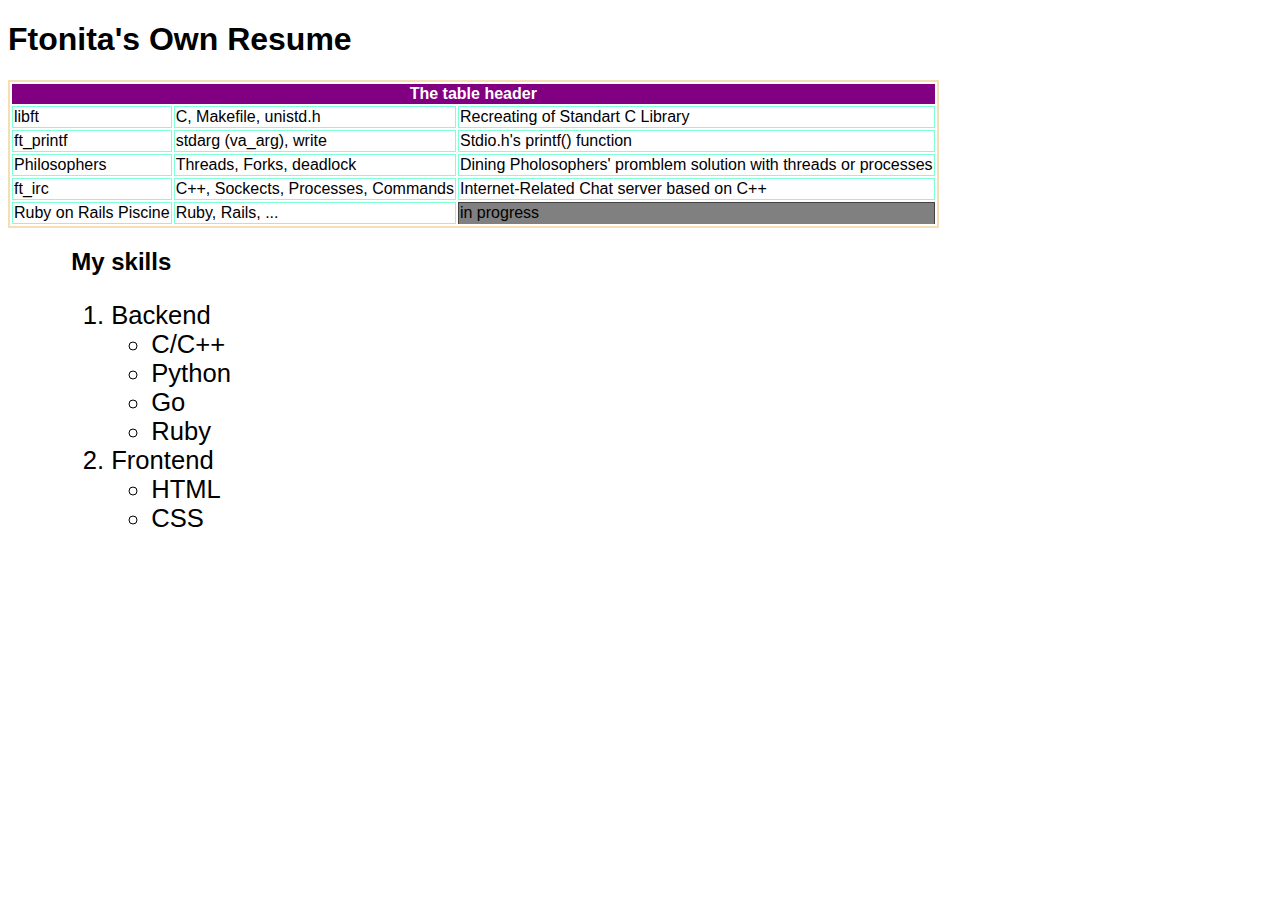
<file: d00/ex01/cv.html>
<!doctype html>

<html lang="en">
<head>
  <meta charset="utf-8">
  <meta name="viewport" content="width=device-width, initial-scale=1">

  <title>Ftonita's Own Resume</title>

  <link rel="stylesheet" href="styles.css">

</head>

<body>
  <h1>Ftonita's Own Resume</h1>
  <div class="content">
  <table>
    <thead>
        <tr>
            <th colspan="3">The table header</th>
        </tr>
    </thead>
    <tbody>
        <tr>
            <td>libft</td>
            <td>C, Makefile, unistd.h</td>
			<td>Recreating of Standart C Library</td>
        </tr>
		<tr>
            <td>ft_printf</td>
            <td>stdarg (va_arg), write</td>
			<td>Stdio.h's printf() function</td>
        </tr>
		<tr>
            <td>Philosophers</td>
            <td>Threads, Forks, deadlock</td>
			<td>Dining Pholosophers' promblem solution with threads or processes</td>
        </tr>
		<tr>
            <td>ft_irc</td>
            <td>C++, Sockects, Processes, Commands</td>
			<td>Internet-Related Chat server based on C++</td>
        </tr>
		<tr>
            <td>Ruby on Rails Piscine</td>
            <td>Ruby, Rails, ...</td>
			<td id="spec">in progress</td>
        </tr>
    </tbody>
  </table>
</div>

<h2 style="margin-left: 5%; font-family: Verdana, Geneva, Tahoma, sans-serif">My skills</h2>

<div style="margin-left: 5%; font-family:Verdana, Geneva, Tahoma, sans-serif; font-size: 2vw;">
<ol>
	<li>Backend
		<ul>
			<li>C/C++</li>
			<li>Python</li>
			<li>Go</li>
			<li>Ruby</li>
		</ul>
	</li>
	<li>Frontend
		<ul>
			<li>HTML</li>
			<li>CSS</li>
		</ul>
	</li>
</ol>
</div>

</body>
</html>
</file>
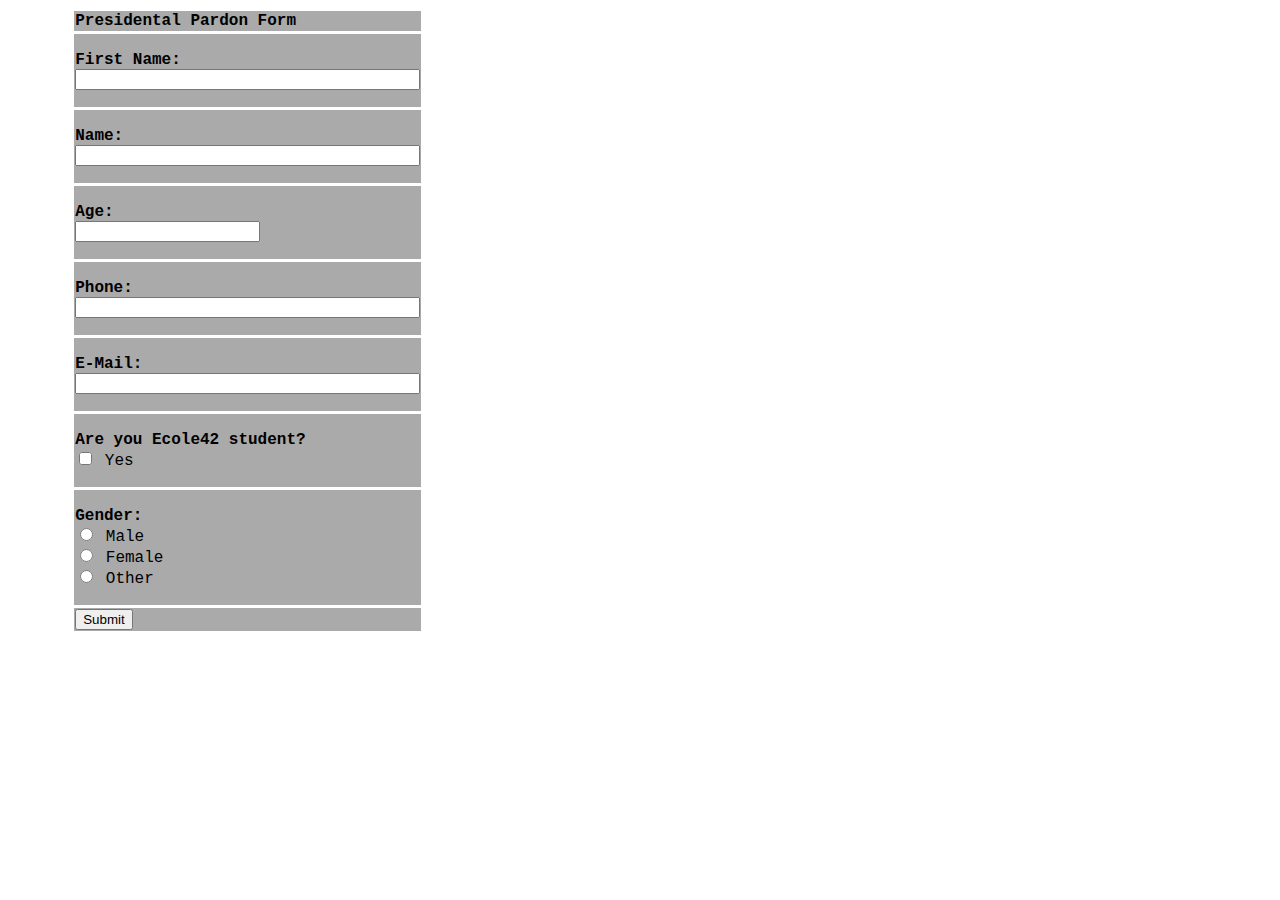
<file: d00/ex02/form.html>
<!doctype html>

<html lang="en">
<head>
  <meta charset="utf-8">
  <meta name="viewport" content="width=device-width, initial-scale=1">

  <title>Presidental Pardon Form</title>

  <link rel="stylesheet" href="styles.css">

</head>

<body>
	<div class="form">
	<table>
		<thead>
		<tr><td>
			<b>Presidental Pardon Form</b>
		</td></tr>
		</thead>
	<tbody>
		<tr><td>
			<p><b>First Name:</b><br>
			<input type="text" id="firstname" size="40">
		</td></tr>
		<tr><td>
			<p><b>Name:</b><br>
			<input type="text" id="name" size="40">
		</td></tr>
		<tr><td>
			<p><b>Age:</b><br>
			<input type="number" id="age" size="40">
		</td></tr>
		<tr><td>
			<p><b>Phone:</b><br>
			<input type="phone" id="phone"  size="40">
		</td></tr>
		<tr><td>
			<p><b>E-Mail:</b><br>
			<input type="email" id="email" size="40">
		</td></tr>
		<tr><td>
			<p><b>Are you Ecole42 student?</b><Br>
			<input type="checkbox" id="student"> Yes<Br>
		</td></tr>
		<tr><td>
			<p><b>Gender:</b><Br>
			<input type="radio" id="gender_male" value="Male"> Male<Br>
			<input type="radio" id="gender_female" value="Female"> Female<Br>
			<input type="radio" id="gender_other" value="Other"> Other<Br>
		</td></tr>
	</tbody>
	<tfoot>
        <tr>
            <td style="align: center">
				<input type="button" onclick="displayFormContents()" value="Submit"><Br>
			</td>
		</tr>
	</table>
	</div>

	
<script src="popup.js"></script>
</body>
</html>
</file>
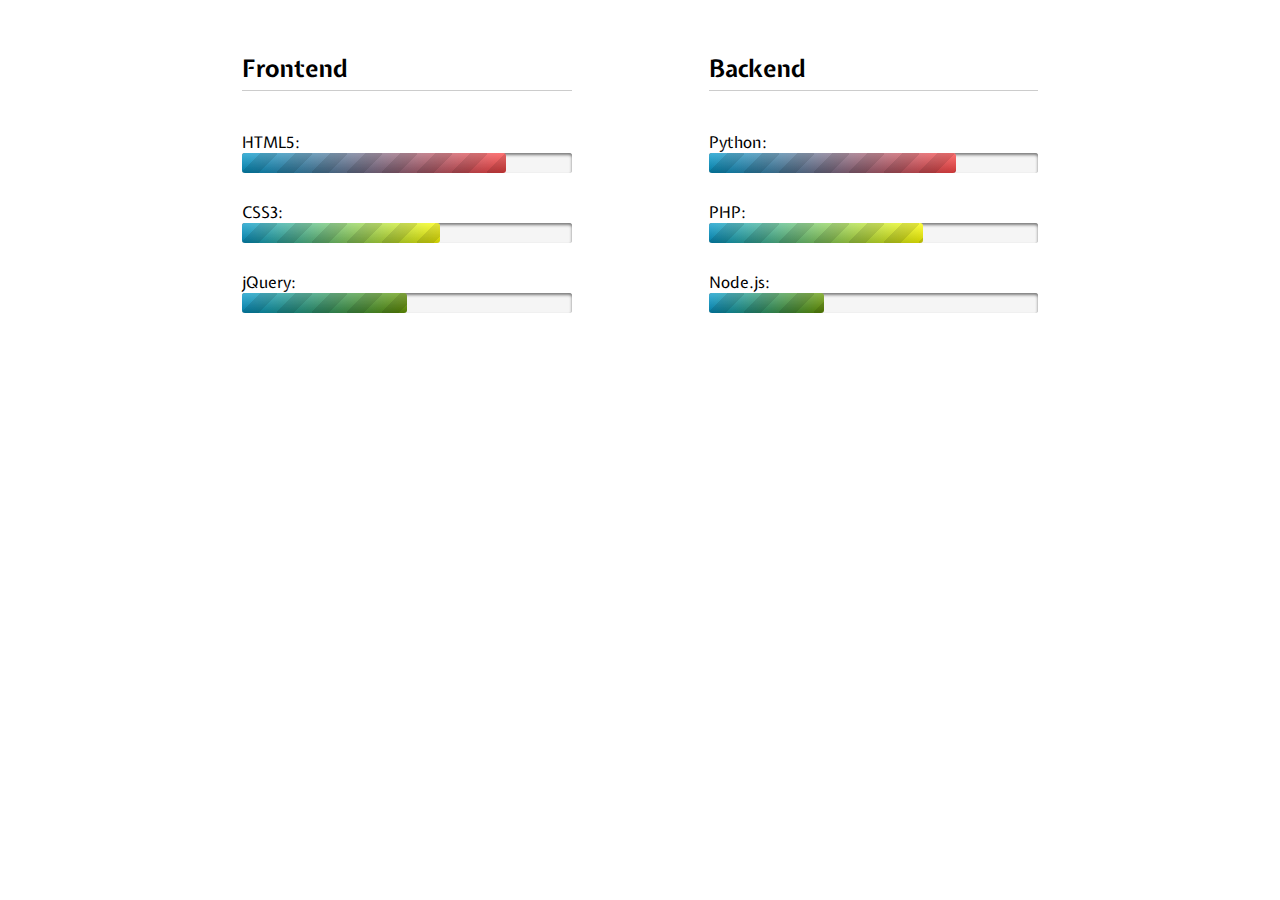
<file: d00/ex03/copy.html>
<!doctype html>

<html lang="en">
<head>
  <meta charset="utf-8">
  <meta name="viewport" content="width=device-width, initial-scale=1">

  <title>Web Page Replicating</title>

  <link rel="stylesheet" href="style.css">

</head>

<body>

<table>
	<tHead>
		<tr>
			<td style="width: 35ch"><h2>Frontend</h2></td>
			<td style="width: 15ch"></td>
			<td style="width: 35ch"><h2>Backend</h2></td>
		<tr>
	</tHead>
	<tr>
		<td style="width: 35ch"><label for="html5">HTML5:</label>
			<progress class="html5" id="html5" max="100" value="80"> 80% </progress></td>
		<td style="width: 15ch"></td>
		<td style="width: 35ch"><label for="python">Python:</label>
			<progress class="python" id="python" max="100" value="75"> 75% </progress></td>	
	</tr>

	<tr>
		<td style="width: 35ch"><label for="css3">CSS3:</label>
			<progress class="css3" id="css3" max="100" value="60"> 60% </progress></td>
		<td style="width: 15ch"></td>
		<td style="width: 35ch"><label for="php">PHP:</label>
			<progress class="php" id="php" max="100" value="65"> 65% </progress></td>	
	</tr>

	<tr>
		<td style="width: 35ch"><label for="jquery">jQuery:</label>
			<progress class="jquery" id="jquery" max="100" value="50"> 50% </progress></td>
		<td style="width: 15ch"></td>
		<td style="width: 35ch"><label for="node-js">Node.js:</label>
			<progress class="node-js" id="nodejs" max="100" value="35"> 35% </progress></td>	
	</tr>

</table>
</body>
</html>
</file>
<file: d00/ex01/styles.css>
h1 {
	font-family: Verdana, Geneva, Tahoma, sans-serif;
}
table {
	border: 2px solid;
	border-color: wheat;
	font-family:Verdana, Geneva, Tahoma, sans-serif;
}

td {
    border: 1px solid;
	border-color: aquamarine;
}

thead,
tfoot {
    background-color: #810081;
    color: #fff;
}

#spec{
	border-color: #424242;
	border-bottom: 1px;
	background-color: grey;
}
</file>
<file: d00/ex02/styles.css>
h1 {
	font-family: 'Courier New', Courier, monospace;
	margin-left: 5%;
}

form {
	font-family: 'Courier New', Courier, monospace;
	text-align: center;
}

table, tr, td, thead, tbody{
	margin-left: 5%;
	border-collapse: collapse;
	border: 3px solid #ffffff;
	background-color: #aaaaaa;
	font-family: 'Courier New', Courier, monospace;
}
</file>
<file: d00/ex03/style.css>
@import url(http://fonts.googleapis.com/css?family=Expletus+Sans);

/* Basic resets */

* {
	margin:0; padding:0;
	box-sizing: border-box;
}

body {
margin: 50px auto 0;
max-width: 800px;

font-family: "Expletus Sans", sans-serif;
}

li {

	width: 50%;
	float: left;
	list-style-type: none;

	padding-right: 5.3333333%;
}

li:nth-child(even) { margin-bottom: 5em;}

h2 {
	margin: 0 0 1.5em;
	border-bottom: 1px solid #ccc;

	padding: 0 0 .25em;
}

/* Styling an indeterminate progress bar */

progress:not(value) {
	/* Add your styles here. As part of this walkthrough we will focus only on determinate progress bars. */
}

/* Styling the determinate progress element */

progress[value] {
	/* Get rid of the default appearance */
	appearance: none;

	/* This unfortunately leaves a trail of border behind in Firefox and Opera. We can remove that by setting the border to none. */
	border: none;

	/* Add dimensions */
	width: 100%; height: 20px;

	/* Although firefox doesn't provide any additional pseudo class to style the progress element container, any style applied here works on the container. */
	  background-color: whiteSmoke;
	  border-radius: 3px;
	  box-shadow: 0 2px 3px rgba(0,0,0,.5) inset;

	/* Of all IE, only IE10 supports progress element that too partially. It only allows to change the background-color of the progress value using the 'color' attribute. */
	color: royalblue;

	position: relative;
	margin: 0 0 1.5em;
}

/*
Webkit browsers provide two pseudo classes that can be use to style HTML5 progress element.
-webkit-progress-bar -> To style the progress element container
-webkit-progress-value -> To style the progress element value.
*/

progress[value]::-webkit-progress-bar {
	background-color: whiteSmoke;
	border-radius: 3px;
	box-shadow: 0 2px 3px rgba(0,0,0,.5) inset;
}

progress[value]::-webkit-progress-value {
	position: relative;

	background-size: 35px 20px, 100% 100%, 100% 100%;
	border-radius:3px;

	/* Let's animate this */
	animation: animate-stripes 5s linear infinite;
}

@keyframes animate-stripes { 100% { background-position: -100px 0; } }

/* Let's spice up things little bit by using pseudo elements. */

progress[value]::-webkit-progress-value:after {
	/* Only webkit/blink browsers understand pseudo elements on pseudo classes. A rare phenomenon! */
	content: '';
	position: absolute;

	width:5px; height:5px;
	top:7px; right:7px;

	background-color: white;
	border-radius: 100%;
}

/* Firefox provides a single pseudo class to style the progress element value and not for container. -moz-progress-bar */

progress[value]::-moz-progress-bar {
	/* Gradient background with Stripes */
	background-image:
	-moz-linear-gradient( 135deg,
													 transparent,
													 transparent 33%,
													 rgba(0,0,0,.1) 33%,
													 rgba(0,0,0,.1) 66%,
													 transparent 66%),
    -moz-linear-gradient( top,
														rgba(255, 255, 255, .25),
														rgba(0,0,0,.2)),
     -moz-linear-gradient( left, #09c, #f44);

	background-size: 35px 20px, 100% 100%, 100% 100%;
	border-radius:3px;

	/* Firefox doesn't support CSS3 keyframe animations on progress element. Hence, we did not include animate-stripes in this code block */
}

/* Fallback technique styles */
.progress-bar {
	background-color: whiteSmoke;
	border-radius: 3px;
	box-shadow: 0 2px 3px rgba(0,0,0,.5) inset;

	/* Dimensions should be similar to the parent progress element. */
	width: 100%; height:20px;
}

.progress-bar span {
	background-color: royalblue;
	border-radius: 3px;

	display: block;
	text-indent: -9999px;
}

p[data-value] {

  position: relative;
}

/* The percentage will automatically fall in place as soon as we make the width fluid. Now making widths fluid. */

p[data-value]:after {
	content: attr(data-value) '%';
	position: absolute; right:0;
}

.html5::-webkit-progress-value,
.python::-webkit-progress-value  {
	/* Gradient background with Stripes */
	background-image:
	-webkit-linear-gradient( 135deg,
													 transparent,
													 transparent 33%,
													 rgba(0,0,0,.1) 33%,
													 rgba(0,0,0,.1) 66%,
													 transparent 66%),
    -webkit-linear-gradient( top,
														rgba(255, 255, 255, .25),
														rgba(0,0,0,.2)),
     -webkit-linear-gradient( left, #09c, #f44);
}

.css3::-webkit-progress-value,
.php::-webkit-progress-value
{
	/* Gradient background with Stripes */
	background-image:
	-webkit-linear-gradient( 135deg,
													 transparent,
													 transparent 33%,
													 rgba(0,0,0,.1) 33%,
													 rgba(0,0,0,.1) 66%,
													 transparent 66%),
    -webkit-linear-gradient( top,
														rgba(255, 255, 255, .25),
														rgba(0,0,0,.2)),
     -webkit-linear-gradient( left, #09c, #ff0);
}

.jquery::-webkit-progress-value,
.node-js::-webkit-progress-value
{
	/* Gradient background with Stripes */
	background-image:
	-webkit-linear-gradient( 135deg,
													 transparent,
													 transparent 33%,
													 rgba(0,0,0,.1) 33%,
													 rgba(0,0,0,.1) 66%,
													 transparent 66%),
    -webkit-linear-gradient( top,
														rgba(255, 255, 255, .25),
														rgba(0,0,0,.2)),
     -webkit-linear-gradient( left, #09c, #690);
}

/* Similarly, for Mozillaa. Unfortunately combining the styles for different browsers will break every other browser. Hence, we need a separate block. */

.html5::-moz-progress-bar,
.php::-moz-progress-bar {
	/* Gradient background with Stripes */
	background-image:
	-moz-linear-gradient( 135deg,
													 transparent,
													 transparent 33%,
													 rgba(0,0,0,.1) 33%,
													 rgba(0,0,0,.1) 66%,
													 transparent 66%),
    -moz-linear-gradient( top,
														rgba(255, 255, 255, .25),
														rgba(0,0,0,.2)),
     -moz-linear-gradient( left, #09c, #f44);
}

.css3::-moz-progress-bar,
.php::-moz-progress-bar 
{
	/* Gradient background with Stripes */
	background-image:
	-moz-linear-gradient( 135deg,
													 transparent,
													 transparent 33%,
													 rgba(0,0,0,.1) 33%,
													 rgba(0,0,0,.1) 66%,
													 transparent 66%),
    -moz-linear-gradient( top,
														rgba(255, 255, 255, .25),
														rgba(0,0,0,.2)),
     -moz-linear-gradient( left, #09c, #ff0);
}

.jquery::-moz-progress-bar,
.node-js::-moz-progress-bar {
	/* Gradient background with Stripes */
	background-image:
	-moz-linear-gradient( 135deg,
													 transparent,
													 transparent 33%,
													 rgba(0,0,0,.1) 33%,
													 rgba(0,0,0,.1) 66%,
													 transparent 66%),
    -moz-linear-gradient( top,
														rgba(255, 255, 255, .25),
														rgba(0,0,0,.2)),
     -moz-linear-gradient( left, #09c, #690);
}

/* Now we are good to duplicate html code for other skills and then add the css code for the new skill based on data-skill */


/* THE END */
</file>
